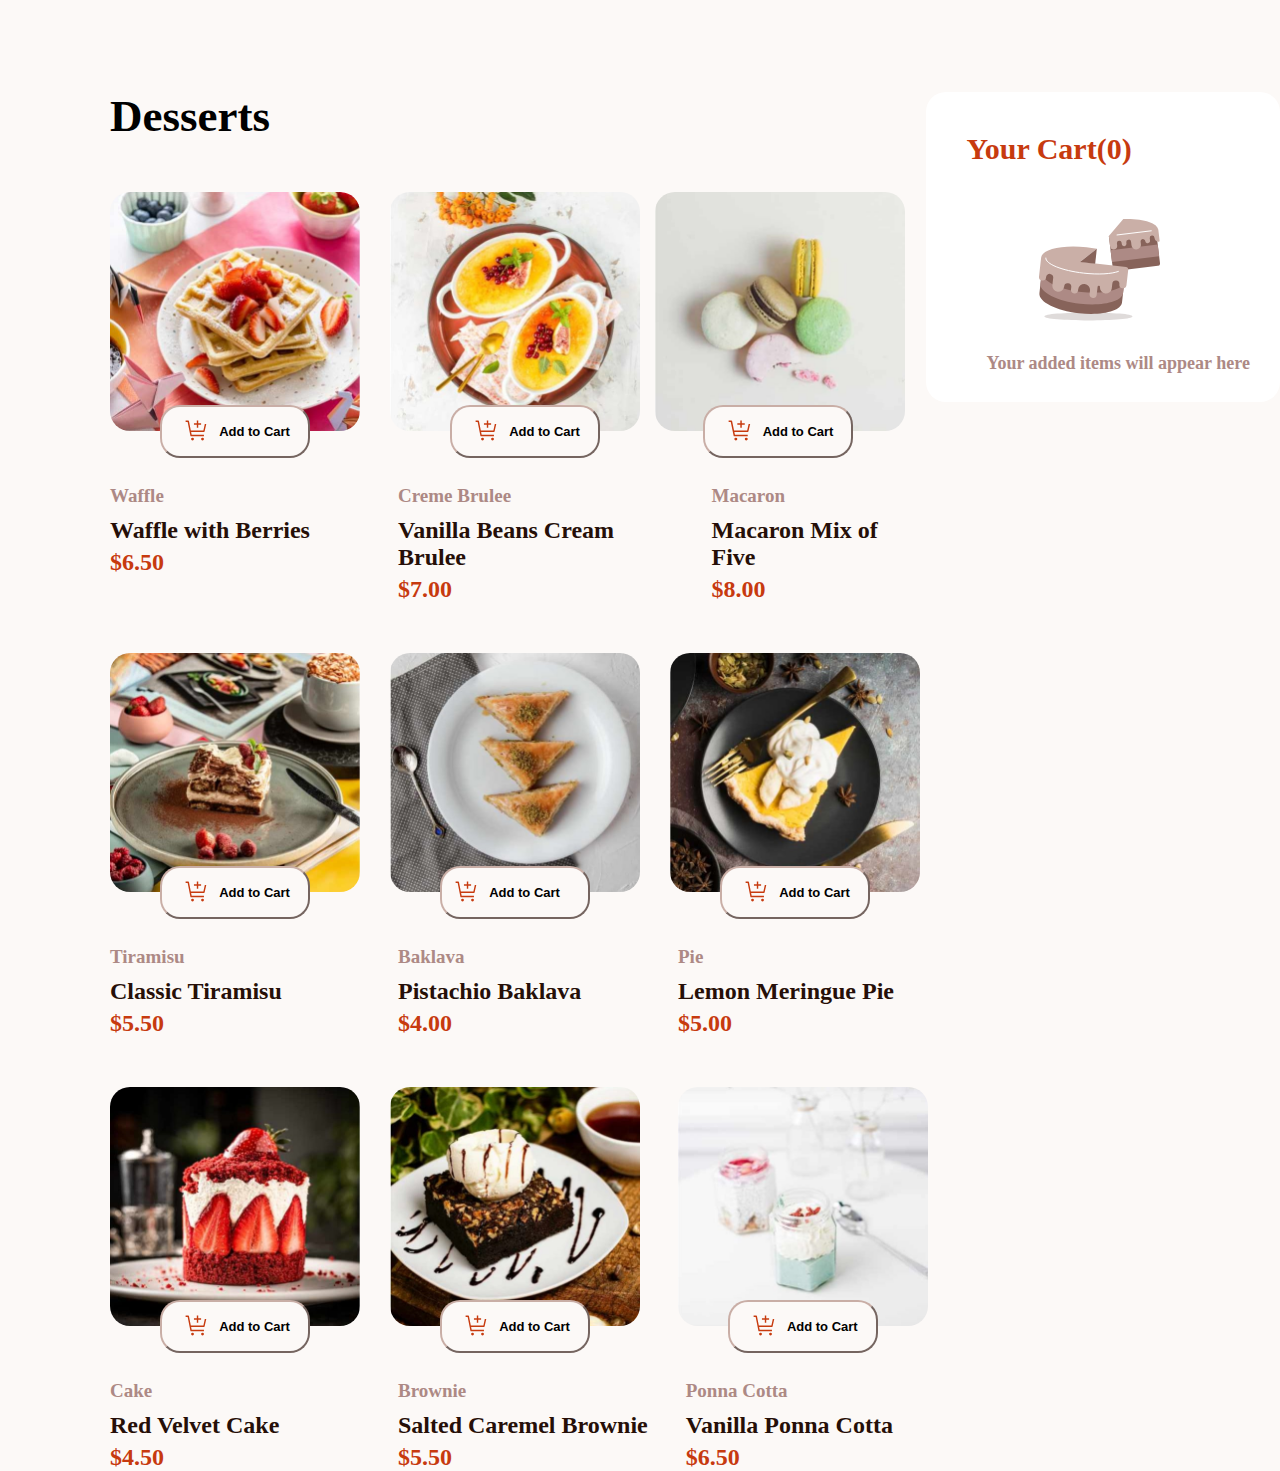
<file: index.html>
<!DOCTYPE html>
<html lang="en">

<head>
    <meta charset="UTF-8">
    <meta name="viewport" content="width=device-width, initial-scale=1.0">
    <title>Product-list-with-cart-design</title>
    <link rel="stylesheet" href="Product-list-with-cart-design.css">
</head>

<body>
    <p class="first-section">Desserts</p>
    <div class="second-section">
        <div class="waffle-section">
            <img class="waffle-image" src="image-waffle-desktop.jpg">
            <button class="waffle-button">
                <img class="button-waffle-image" src="icon-add-to-cart.svg">
                <p class="button-waffle-text">Add to Cart</p>
            </button>
            <p class="waffle">Waffle</p>
            <p class="waffle-berries">Waffle with Berries</p>
            <p class="waffle-price">$6.50</p>
        </div>
        <div class="creme-section">
            <img class="creme-image" src="image-creme-brulee-desktop.jpg">
            <button class="creme-button">
                <img class="button-creme-image" src="icon-add-to-cart.svg">
                <p class="button-creme-text">Add to Cart</p>
            </button>
            <p class="creme">Creme Brulee</p>
            <p class="creme-brulla">Vanilla Beans Cream Brulee</p>
            <p class="creme-price">$7.00</p>
        </div>
        <div class="macaron-section">
            <img class="macaron-image" src="image-macaron-desktop.jpg">
            <button class="macaron-button">
                <img class="button-macaron-image" src="icon-add-to-cart.svg">
                <p class="button-macaron-text">Add to Cart</p>
            </button>
            <p class="macaron">Macaron</p>
            <p class="macaron-mix">Macaron Mix of Five</p>
            <p class="macaron-price">$8.00</p>
        </div>
        <div class="cart-section">
            <p class="cart">Your Cart(0)</p>
            <img class="cart-image" src="illustration-empty-cart.svg">
            <p class="added-item">Your added items will appear here</p>
        </div>

    </div>
    <div class="third-section">
        <div class="tiramisu-section">
            <img class="tiramisu-image" src="image-tiramisu-desktop.jpg">
            <button class="tiramisu-button">
                <img class="button-tiramisu-image" src="icon-add-to-cart.svg">
                <p class="button-tiramisu-text">Add to Cart</p>
            </button>
            <p class="tiramisu">Tiramisu</p>
            <p class="tiramisu-classic">Classic Tiramisu</p>
            <p class="tiramisu-price">$5.50</p>
        </div>
        <div class="baklava-section">
            <img class="baklava-image" src="image-baklava-desktop.jpg">
            <button class="baklava-button">
                <img class="button-baklava-image" src="icon-add-to-cart.svg">
                <p class="button-baklava-text">Add to Cart</p>
            </button>
            <p class="baklava">Baklava</p>
            <p class="pistachio-baklava">Pistachio Baklava</p>
            <p class="baklava-price">$4.00</p>
        </div>
        <div class="pie-section">
            <img class="pie-image" src="image-meringue-desktop.jpg">
            <button class="pie-button">
                <img class="button-pie-image" src="icon-add-to-cart.svg">
                <p class="button-pie-text">Add to Cart</p>
            </button>
            <p class="pie">Pie</p>
            <p class="macaron-mix">Lemon Meringue Pie</p>
            <p class="pie-price">$5.00</p>
        </div>
    </div>
    <div class="fourth-section">
        <div class="cake-section">
            <img class="cake-image" src="image-cake-desktop.jpg">
            <button class="cake-button">
                <img class="button-cake-image" src="icon-add-to-cart.svg">
                <p class="button-cake-text">Add to Cart</p>
            </button>
            <p class="cake">Cake</p>
            <p class="red-cake">Red Velvet Cake</p>
            <p class="cake-price">$4.50</p>
        </div>
        <div class="brownie-section">
            <img class="brownie-image" src="image-brownie-desktop.jpg">
            <button class="brownie-button">
                <img class="button-brownie-image" src="icon-add-to-cart.svg">
                <p class="button-brownie-text">Add to Cart</p>
            </button>
            <p class="brownie">Brownie</p>
            <p class="salted-brownie">Salted Caremel Brownie</p>
            <p class="brownie-price">$5.50</p>
        </div>
        <div class="ponna-section">
            <img class="ponna-image" src="image-panna-cotta-desktop.jpg">
            <button class="ponna-button">
                <img class="button-ponna-image" src="icon-add-to-cart.svg">
                <p class="button-ponna-text">Add to Cart</p>
            </button>
            <p class="ponna">Ponna Cotta</p>
            <p class="ponna-cotta">Vanilla Ponna Cotta</p>
            <p class="ponna-price">$6.50</p>
        </div>
        <br>

    </div>


</body>

</html>
</file>
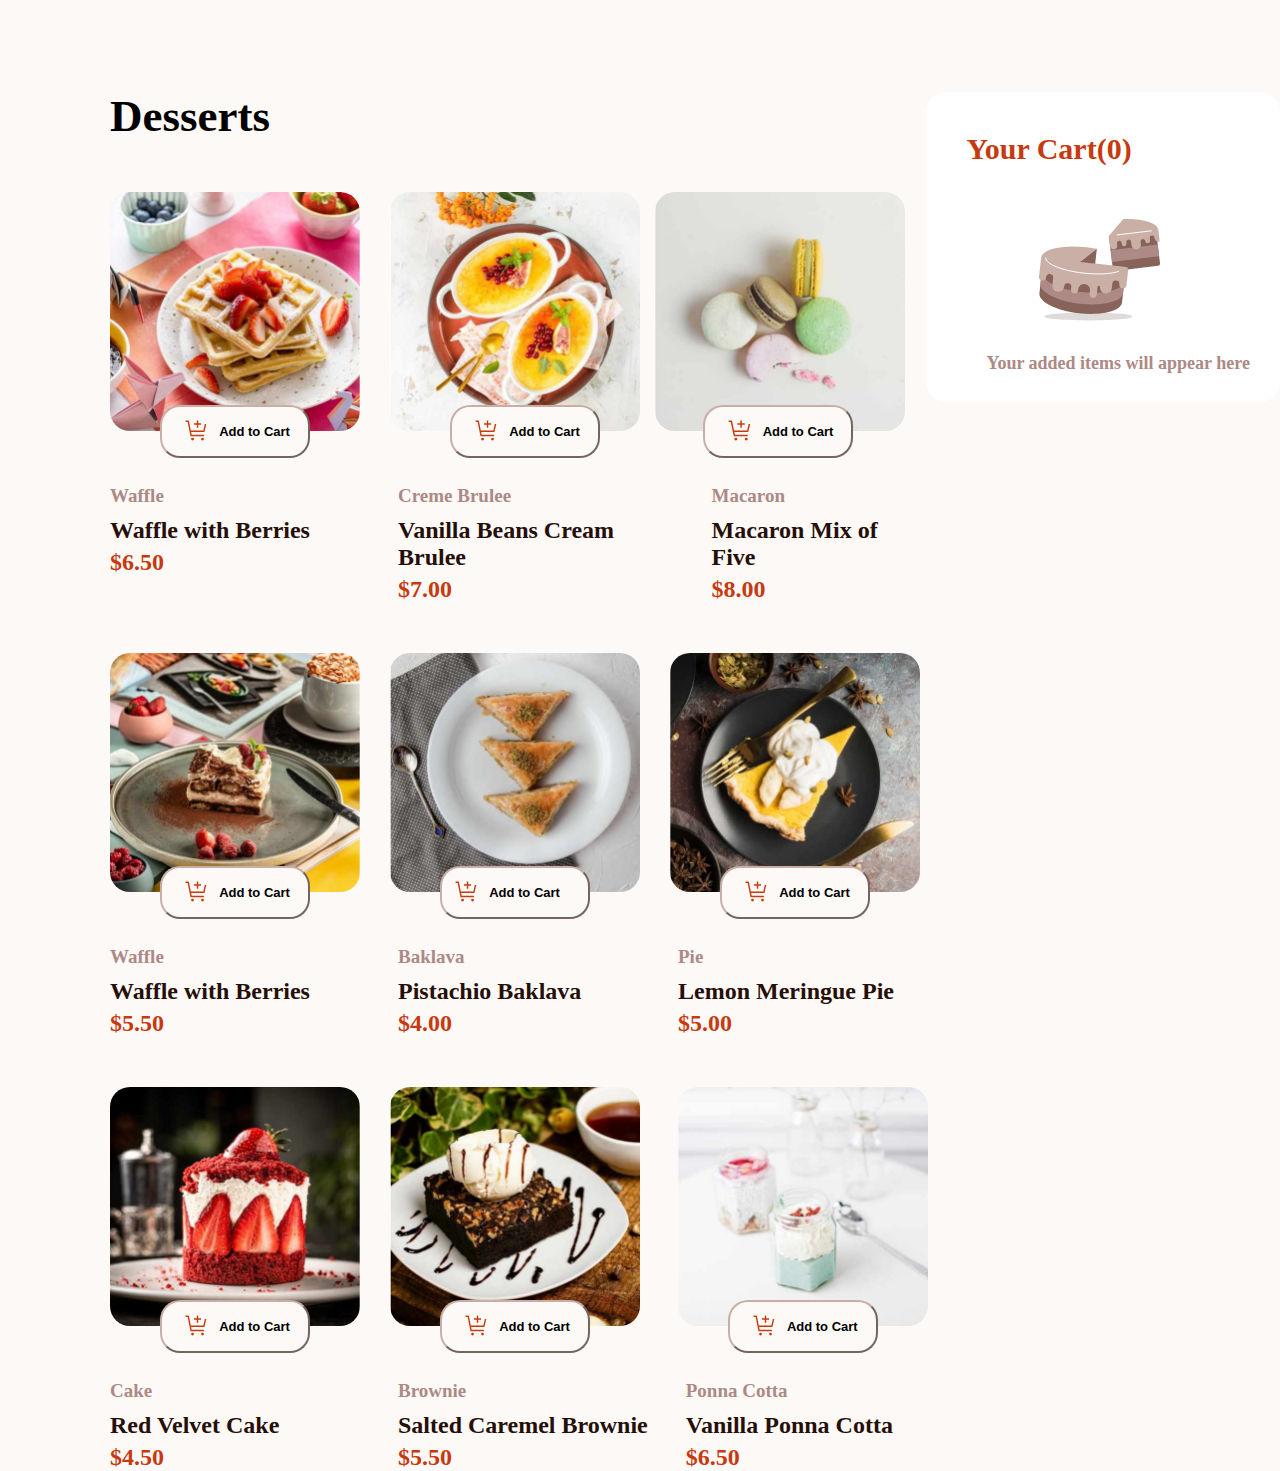
<file: indegx.html>
<!DOCTYPE html>
<html lang="en">

<head>
    <meta charset="UTF-8">
    <meta name="viewport" content="width=device-width, initial-scale=1.0">
    <title>Product-Cart</title>
    <link rel="stylesheet" href="Product-list-with-cart-design.css">
</head>

<body>
    <p class="first-section">Desserts</p>
    <div class="second-section">
        <div class="waffle-section">
            <img class="waffle-image" src="image-waffle-desktop.jpg">
            <button class="waffle-button">
                <img class="button-waffle-image" src="icon-add-to-cart.svg">
                <p class="button-waffle-text">Add to Cart</p>
            </button>
            <p class="waffle">Waffle</p>
            <p class="waffle-berries">Waffle with Berries</p>
            <p class="waffle-price">$6.50</p>
        </div>
        <div class="creme-section">
            <img class="creme-image" src="image-creme-brulee-desktop.jpg">
            <button class="creme-button">
                <img class="button-creme-image" src="icon-add-to-cart.svg">
                <p class="button-creme-text">Add to Cart</p>
            </button>
            <p class="creme">Creme Brulee</p>
            <p class="creme-brulla">Vanilla Beans Cream Brulee</p>
            <p class="creme-price">$7.00</p>
        </div>
        <div class="macaron-section">
            <img class="macaron-image" src="image-macaron-desktop.jpg">
            <button class="macaron-button">
                <img class="button-macaron-image" src="icon-add-to-cart.svg">
                <p class="button-macaron-text">Add to Cart</p>
            </button>
            <p class="macaron">Macaron</p>
            <p class="macaron-mix">Macaron Mix of Five</p>
            <p class="macaron-price">$8.00</p>
        </div>
        <div class="cart-section">
            <p class="cart">Your Cart(0)</p>
            <img class="cart-image" src="illustration-empty-cart.svg">
            <p class="added-item">Your added items will appear here</p>
        </div>
    </div>
    <div class="third-section">
        <div class="tiramisu-section">
            <img class="tiramisu-image" src="image-tiramisu-desktop.jpg">
            <button class="tiramisu-button">
                <img class="button-tiramisu-image" src="icon-add-to-cart.svg">
                <p class="button-tiramisu-text">Add to Cart</p>
            </button>
            <p class="tiramisu">Waffle</p>
            <p class="tiramisu-classic">Waffle with Berries</p>
            <p class="tiramisu-price">$5.50</p>
        </div>
        <div class="baklava-section">
            <img class="baklava-image" src="image-baklava-desktop.jpg">
            <button class="baklava-button">
                <img class="button-baklava-image" src="icon-add-to-cart.svg">
                <p class="button-baklava-text">Add to Cart</p>
            </button>
            <p class="baklava">Baklava</p>
            <p class="pistachio-baklava">Pistachio Baklava</p>
            <p class="baklava-price">$4.00</p>
        </div>
        <div class="pie-section">
            <img class="pie-image" src="image-meringue-desktop.jpg">
            <button class="pie-button">
                <img class="button-pie-image" src="icon-add-to-cart.svg">
                <p class="button-pie-text">Add to Cart</p>
            </button>
            <p class="pie">Pie</p>
            <p class="macaron-mix">Lemon Meringue Pie</p>
            <p class="pie-price">$5.00</p>
        </div>
    </div>
    <div class="fourth-section">
        <div class="cake-section">
            <img class="cake-image" src="image-cake-desktop.jpg">
            <button class="cake-button">
                <img class="button-cake-image" src="icon-add-to-cart.svg">
                <p class="button-cake-text">Add to Cart</p>
            </button>
            <p class="cake">Cake</p>
            <p class="red-cake">Red Velvet Cake</p>
            <p class="cake-price">$4.50</p>
        </div>
        <div class="brownie-section">
            <img class="brownie-image" src="image-brownie-desktop.jpg">
            <button class="brownie-button">
                <img class="button-brownie-image" src="icon-add-to-cart.svg">
                <p class="button-brownie-text">Add to Cart</p>
            </button>
            <p class="brownie">Brownie</p>
            <p class="salted-brownie">Salted Caremel Brownie</p>
            <p class="brownie-price">$5.50</p>
        </div>
        <div class="ponna-section">
            <img class="ponna-image" src="image-panna-cotta-desktop.jpg">
            <button class="ponna-button">
                <img class="button-ponna-image" src="icon-add-to-cart.svg">
                <p class="button-ponna-text">Add to Cart</p>
            </button>
            <p class="ponna">Ponna Cotta</p>
            <p class="ponna-cotta">Vanilla Ponna Cotta</p>
            <p class="ponna-price">$6.50</p>
        </div>
    </div>


</body>

</html>
</file>
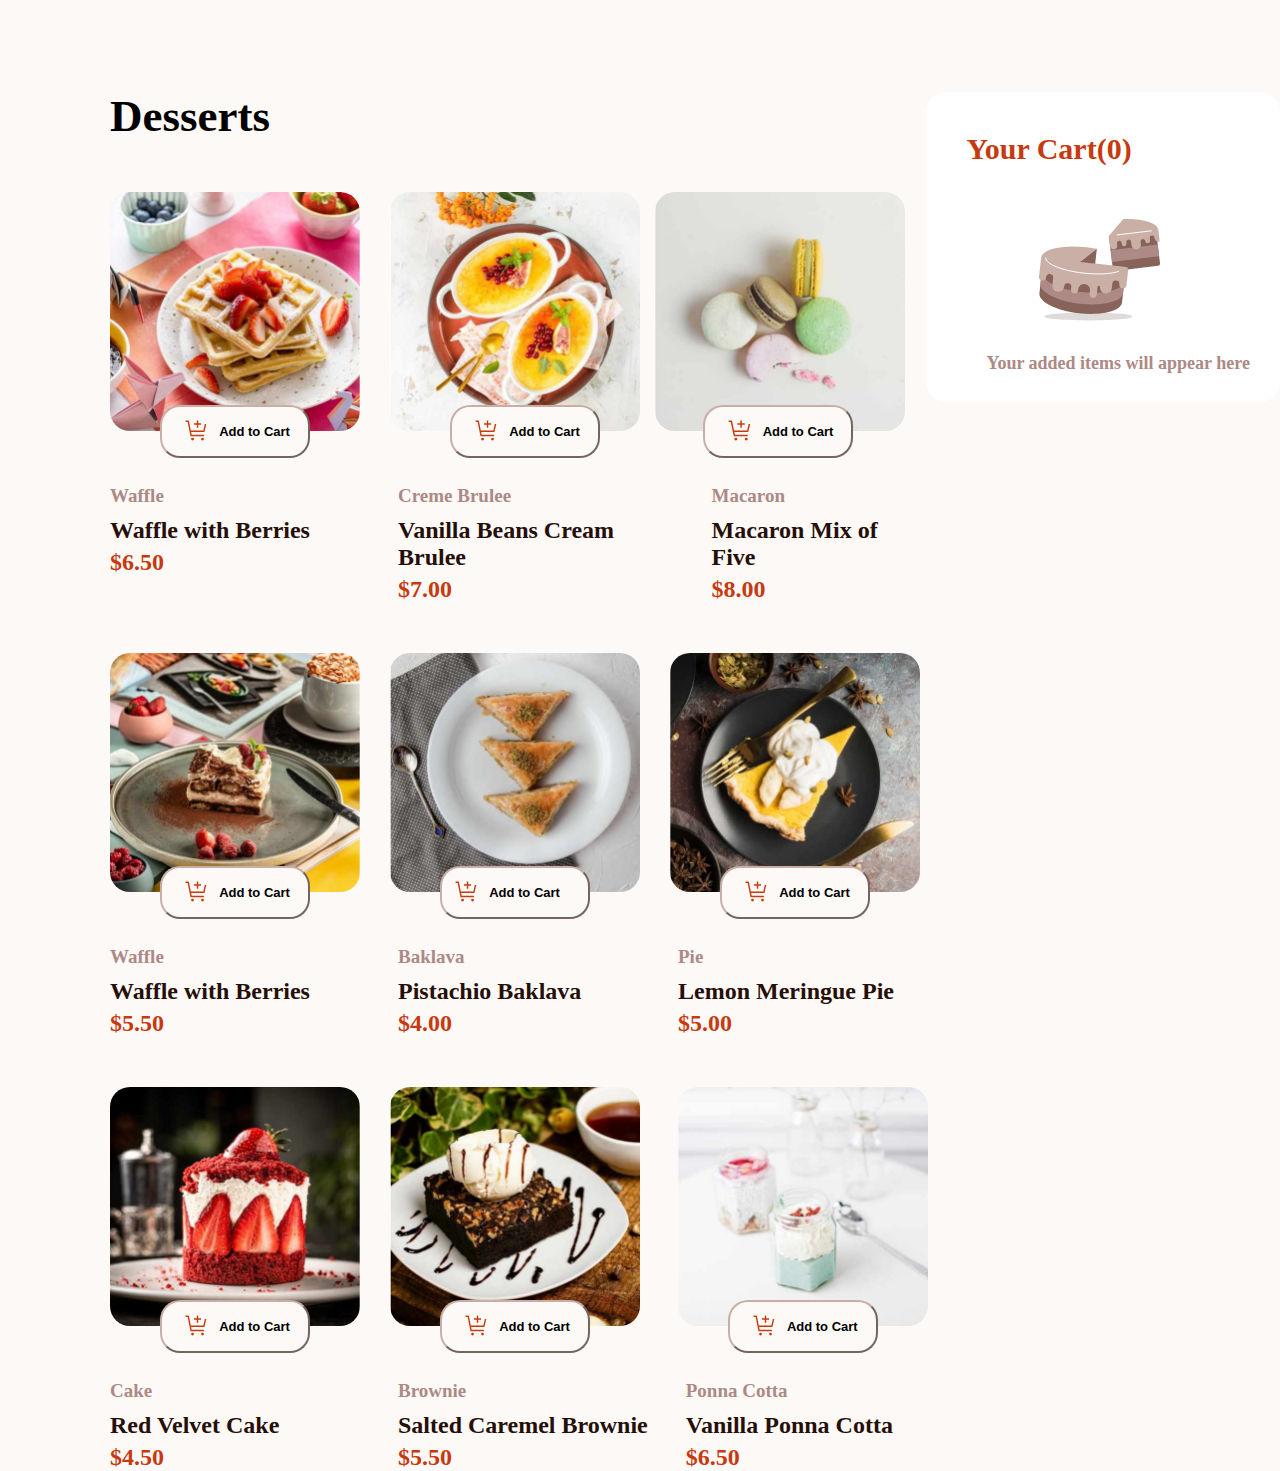
<file: Product-list-with-cart-design.html>
<!DOCTYPE html>
<html lang="en">

<head>
    <meta charset="UTF-8">
    <meta name="viewport" content="width=device-width, initial-scale=1.0">
    <title>Product-list-with-cart-design</title>
    <link rel="stylesheet" href="Product-list-with-cart-design.css">
</head>

<body>
    <p class="first-section">Desserts</p>
    <div class="second-section">
        <div class="waffle-section">
            <img class="waffle-image" src="image-waffle-desktop.jpg">
            <button class="waffle-button">
                <img class="button-waffle-image" src="icon-add-to-cart.svg">
                <p class="button-waffle-text">Add to Cart</p>
            </button>
            <p class="waffle">Waffle</p>
            <p class="waffle-berries">Waffle with Berries</p>
            <p class="waffle-price">$6.50</p>
        </div>
        <div class="creme-section">
            <img class="creme-image" src="image-creme-brulee-desktop.jpg">
            <button class="creme-button">
                <img class="button-creme-image" src="icon-add-to-cart.svg">
                <p class="button-creme-text">Add to Cart</p>
            </button>
            <p class="creme">Creme Brulee</p>
            <p class="creme-brulla">Vanilla Beans Cream Brulee</p>
            <p class="creme-price">$7.00</p>
        </div>
        <div class="macaron-section">
            <img class="macaron-image" src="image-macaron-desktop.jpg">
            <button class="macaron-button">
                <img class="button-macaron-image" src="icon-add-to-cart.svg">
                <p class="button-macaron-text">Add to Cart</p>
            </button>
            <p class="macaron">Macaron</p>
            <p class="macaron-mix">Macaron Mix of Five</p>
            <p class="macaron-price">$8.00</p>
        </div>
        <div class="cart-section">
            <p class="cart">Your Cart(0)</p>
            <img class="cart-image" src="illustration-empty-cart.svg">
            <p class="added-item">Your added items will appear here</p>
        </div>
    </div>
    <div class="third-section">
        <div class="tiramisu-section">
            <img class="tiramisu-image" src="image-tiramisu-desktop.jpg">
            <button class="tiramisu-button">
                <img class="button-tiramisu-image" src="icon-add-to-cart.svg">
                <p class="button-tiramisu-text">Add to Cart</p>
            </button>
            <p class="tiramisu">Waffle</p>
            <p class="tiramisu-classic">Waffle with Berries</p>
            <p class="tiramisu-price">$5.50</p>
        </div>
        <div class="baklava-section">
            <img class="baklava-image" src="image-baklava-desktop.jpg">
            <button class="baklava-button">
                <img class="button-baklava-image" src="icon-add-to-cart.svg">
                <p class="button-baklava-text">Add to Cart</p>
            </button>
            <p class="baklava">Baklava</p>
            <p class="pistachio-baklava">Pistachio Baklava</p>
            <p class="baklava-price">$4.00</p>
        </div>
        <div class="pie-section">
            <img class="pie-image" src="image-meringue-desktop.jpg">
            <button class="pie-button">
                <img class="button-pie-image" src="icon-add-to-cart.svg">
                <p class="button-pie-text">Add to Cart</p>
            </button>
            <p class="pie">Pie</p>
            <p class="macaron-mix">Lemon Meringue Pie</p>
            <p class="pie-price">$5.00</p>
        </div>
    </div>
    <div class="fourth-section">
        <div class="cake-section">
            <img class="cake-image" src="image-cake-desktop.jpg">
            <button class="cake-button">
                <img class="button-cake-image" src="icon-add-to-cart.svg">
                <p class="button-cake-text">Add to Cart</p>
            </button>
            <p class="cake">Cake</p>
            <p class="red-cake">Red Velvet Cake</p>
            <p class="cake-price">$4.50</p>
        </div>
        <div class="brownie-section">
            <img class="brownie-image" src="image-brownie-desktop.jpg">
            <button class="brownie-button">
                <img class="button-brownie-image" src="icon-add-to-cart.svg">
                <p class="button-brownie-text">Add to Cart</p>
            </button>
            <p class="brownie">Brownie</p>
            <p class="salted-brownie">Salted Caremel Brownie</p>
            <p class="brownie-price">$5.50</p>
        </div>
        <div class="ponna-section">
            <img class="ponna-image" src="image-panna-cotta-desktop.jpg">
            <button class="ponna-button">
                <img class="button-ponna-image" src="icon-add-to-cart.svg">
                <p class="button-ponna-text">Add to Cart</p>
            </button>
            <p class="ponna">Ponna Cotta</p>
            <p class="ponna-cotta">Vanilla Ponna Cotta</p>
            <p class="ponna-price">$6.50</p>
        </div>
    </div>


</body>

</html>
</file>
<file: Product-list-with-cart-design.css>
* {
    margin: 0;
    padding: 0;
    box-sizing: border-box;
}

body {
    background-color: hsl(20, 50%, 98%);
}

.first-section {
    margin-top: 90px;
    margin-left: 110px;
    font-size: 45px;
    font-weight: 600;
}

.second-section {
    display: flex;

}

.waffle-section {
    display: block;
}

.waffle-image {
    margin-left: 110px;
    margin-top: 50px;
    width: 250px;
    border-radius: 20px;

}

.waffle-button {
    display: flex;
    width: 150px;
    margin-left: 160px;
    height: 53px;
    border-radius: 20px;
    background-color: hsl(20, 50%, 98%);
    margin-top: -30px;
    position: absolute;
    border-color: hsl(14, 25%, 72%);
}

.button-waffle-image {
    height: 23px;
    margin-top: 12px;
    margin-left: 23px;
}

.button-waffle-text {
    font-size: 13px;
    margin-top: 17px;
    margin-left: 10px;
    font-weight: 600;
}

.waffle {
    margin-top: 50px;
    font-size: 19px;
    margin-left: 110px;
    color: hsl(7, 20%, 60%);
    font-weight: bold;
}

.waffle-berries {
    margin-top: 10px;
    font-size: 24px;
    margin-left: 110px;
    color: hsl(14, 65%, 9%);
    font-weight: 600;
}


.waffle-price {
    margin-top: 5px;
    font-size: 24px;
    margin-left: 110px;
    color: hsl(14, 86%, 42%);
    font-weight: bold;
}

.creme-image {
    margin-left: 30px;
    margin-top: 50px;
    width: 250px;
    border-radius: 20px;
}

.creme-button {
    display: flex;
    width: 150px;
    margin-left: 90px;
    height: 53px;
    border-radius: 20px;
    background-color: hsl(20, 50%, 98%);
    margin-top: -30px;
    position: absolute;
    border-color: hsl(14, 25%, 72%);
}

.button-creme-image {
    height: 23px;
    margin-top: 12px;
    margin-left: 23px;
}

.button-creme-text {
    font-size: 13px;
    margin-top: 17px;
    margin-left: 10px;
    font-weight: 600;
}

.creme {
    margin-top: 50px;
    font-size: 19px;
    margin-left: 38px;
    color: hsl(7, 20%, 60%);
    font-weight: bold;
}

.creme-brulla {
    margin-top: 10px;
    font-size: 24px;
    margin-left: 38px;
    color: hsl(14, 65%, 9%);
    font-weight: 600;
}


.creme-price {
    margin-top: 5px;
    font-size: 24px;
    margin-left: 38px;
    color: hsl(14, 86%, 42%);
    font-weight: bold;
}

.macaron-image {
    margin-left: -18px;
    margin-top: 50px;
    width: 250px;
    border-radius: 20px;
}

.macaron-button {
    display: flex;
    width: 150px;
    margin-left: 30px;
    height: 53px;
    border-radius: 20px;
    background-color: hsl(20, 50%, 98%);
    margin-top: -30px;
    position: absolute;
    border-color: hsl(14, 25%, 72%);
}

.button-macaron-image {
    height: 23px;
    margin-top: 12px;
    margin-left: 23px;
}

.button-macaron-text {
    font-size: 13px;
    margin-top: 17px;
    margin-left: 10px;
    font-weight: 600;
}

.macaron {
    margin-top: 50px;
    font-size: 19px;
    margin-left: 38px;
    color: hsl(7, 20%, 60%);
    font-weight: bold;
}

.macaron-mix {
    margin-top: 10px;
    font-size: 24px;
    margin-left: 38px;
    color: hsl(14, 65%, 9%);
    font-weight: 600;
}


.macaron-price {
    margin-top: 5px;
    font-size: 24px;
    margin-left: 38px;
    color: hsl(14, 86%, 42%);
    font-weight: bold;
}

.third-section {
    display: flex;

}

.tiramisu-section {
    display: block;
}

.tiramisu-image {
    margin-left: 110px;
    margin-top: 50px;
    width: 250px;
    border-radius: 20px;

}

.tiramisu-button {
    display: flex;
    width: 150px;
    margin-left: 160px;
    height: 53px;
    border-radius: 20px;
    background-color: hsl(20, 50%, 98%);
    margin-top: -30px;
    position: absolute;
    border-color: hsl(14, 25%, 72%);
}

.button-tiramisu-image {
    height: 23px;
    margin-top: 12px;
    margin-left: 23px;
}

.button-tiramisu-text {
    font-size: 13px;
    margin-top: 17px;
    margin-left: 10px;
    font-weight: 600;
}

.tiramisu {
    margin-top: 50px;
    font-size: 19px;
    margin-left: 110px;
    color: hsl(7, 20%, 60%);
    font-weight: bold;
}

.tiramisu-classic {
    margin-top: 10px;
    font-size: 24px;
    margin-left: 110px;
    color: hsl(14, 65%, 9%);
    font-weight: 600;
}


.tiramisu-price {
    margin-top: 5px;
    font-size: 24px;
    margin-left: 110px;
    color: hsl(14, 86%, 42%);
    font-weight: bold;
}

.baklava-image {
    margin-left: 30px;
    margin-top: 50px;
    width: 250px;
    border-radius: 20px;
}

.baklava-button {
    display: flex;
    width: 150px;
    margin-left: 80px;
    height: 53px;
    border-radius: 20px;
    background-color: hsl(20, 50%, 98%);
    margin-top: -30px;
    position: absolute;
    border-color: hsl(14, 25%, 72%);
}

.button-baklava-image {
    height: 23px;
    margin-top: 12px;
    margin-left: 13px;
}

.button-baklava-text {
    font-size: 13px;
    margin-top: 17px;
    margin-left: 10px;
    font-weight: 600;
}

.baklava {
    margin-top: 50px;
    font-size: 19px;
    margin-left: 38px;
    color: hsl(7, 20%, 60%);
    font-weight: bold;
}

.pistachio-baklava {
    margin-top: 10px;
    font-size: 24px;
    margin-left: 38px;
    color: hsl(14, 65%, 9%);
    font-weight: 600;
}


.baklava-price {
    margin-top: 5px;
    font-size: 24px;
    margin-left: 38px;
    color: hsl(14, 86%, 42%);
    font-weight: bold;
}

.pie-image {
    margin-left: 30px;
    margin-top: 50px;
    width: 250px;
    border-radius: 20px;
}

.pie-button {
    display: flex;
    width: 150px;
    margin-left: 80px;
    height: 53px;
    border-radius: 20px;
    background-color: hsl(20, 50%, 98%);
    margin-top: -30px;
    position: absolute;
    border-color: hsl(14, 25%, 72%);
}

.button-pie-image {
    height: 23px;
    margin-top: 12px;
    margin-left: 23px;
}

.button-pie-text {
    font-size: 13px;
    margin-top: 17px;
    margin-left: 10px;
    font-weight: 600;
}

.pie {
    margin-top: 50px;
    font-size: 19px;
    margin-left: 38px;
    color: hsl(7, 20%, 60%);
    font-weight: bold;
}

.lemon-pie {
    margin-top: 10px;
    font-size: 24px;
    margin-left: 38px;
    color: hsl(14, 65%, 9%);
    font-weight: 600;
}


.pie-price {
    margin-top: 5px;
    font-size: 24px;
    margin-left: 38px;
    color: hsl(14, 86%, 42%);
    font-weight: bold;
}

.fourth-section {
    display: flex;

}

.cake-section {
    display: block;
}

.cake-image {
    margin-left: 110px;
    margin-top: 50px;
    width: 250px;
    border-radius: 20px;

}

.cake-button {
    display: flex;
    width: 150px;
    margin-left: 160px;
    height: 53px;
    border-radius: 20px;
    background-color: hsl(20, 50%, 98%);
    margin-top: -30px;
    position: absolute;
    border-color: hsl(14, 25%, 72%);
}

.button-cake-image {
    height: 23px;
    margin-top: 12px;
    margin-left: 23px;
}

.button-cake-text {
    font-size: 13px;
    margin-top: 17px;
    margin-left: 10px;
    font-weight: 600;
}

.cake {
    margin-top: 50px;
    font-size: 19px;
    margin-left: 110px;
    color: hsl(7, 20%, 60%);
    font-weight: bold;
}

.red-cake {
    margin-top: 10px;
    font-size: 24px;
    margin-left: 110px;
    color: hsl(14, 65%, 9%);
    font-weight: 600;
}


.cake-price {
    margin-top: 5px;
    font-size: 24px;
    margin-left: 110px;
    color: hsl(14, 86%, 42%);
    font-weight: bold;
}

.brownie-image {
    margin-left: 30px;
    margin-top: 50px;
    width: 250px;
    border-radius: 20px;
}

.brownie-button {
    display: flex;
    width: 150px;
    margin-left: 80px;
    height: 53px;
    border-radius: 20px;
    background-color: hsl(20, 50%, 98%);
    margin-top: -30px;
    position: absolute;
    border-color: hsl(14, 25%, 72%);
}

.button-brownie-image {
    height: 23px;
    margin-top: 12px;
    margin-left: 23px;
}

.button-brownie-text {
    font-size: 13px;
    margin-top: 17px;
    margin-left: 10px;
    font-weight: 600;
}

.brownie {
    margin-top: 50px;
    font-size: 19px;
    margin-left: 38px;
    color: hsl(7, 20%, 60%);
    font-weight: bold;
}

.salted-brownie {
    margin-top: 10px;
    font-size: 24px;
    margin-left: 38px;
    color: hsl(14, 65%, 9%);
    font-weight: 600;
}


.brownie-price {
    margin-top: 5px;
    font-size: 24px;
    margin-left: 38px;
    color: hsl(14, 86%, 42%);
    font-weight: bold;
}

.ponna-image {
    margin-left: 30px;
    margin-top: 50px;
    width: 250px;
    border-radius: 20px;
}

.ponna-button {
    display: flex;
    width: 150px;
    margin-left: 80px;
    height: 53px;
    border-radius: 20px;
    background-color: hsl(20, 50%, 98%);
    margin-top: -30px;
    position: absolute;
    border-color: hsl(14, 25%, 72%);
}

.button-ponna-image {
    height: 23px;
    margin-top: 12px;
    margin-left: 23px;
}

.button-ponna-text {
    font-size: 13px;
    margin-top: 17px;
    margin-left: 10px;
    font-weight: 600;
}

.ponna {
    margin-top: 50px;
    font-size: 19px;
    margin-left: 38px;
    color: hsl(7, 20%, 60%);
    font-weight: bold;
}

.ponna-cotta {
    margin-top: 10px;
    font-size: 24px;
    margin-left: 38px;
    color: hsl(14, 65%, 9%);
    font-weight: 600;
}


.ponna-price {
    margin-top: 5px;
    font-size: 24px;
    margin-left: 38px;
    color: hsl(14, 86%, 42%);
    font-weight: bold;
}

.cart-section {
    margin-top: -50px;
    height: 310px;
    width: 370px;
    border-radius: 20px;
    margin-left: 10px;
    background-color: white;
}

.cart {
    font-size: 30px;
    color: hsl(14, 86%, 42%);
    margin-top: 40px;
    margin-left: 40px;
    font-weight: 900;
}

.cart-image {
    margin-top: 40px;
    margin-left: 110px;
}

.added-item {
    font-size: 18px;
    font-weight: bold;
    margin-top: 15px;
    margin-left: 60px;
    color: hsl(7, 20%, 60%);
}
</file>
